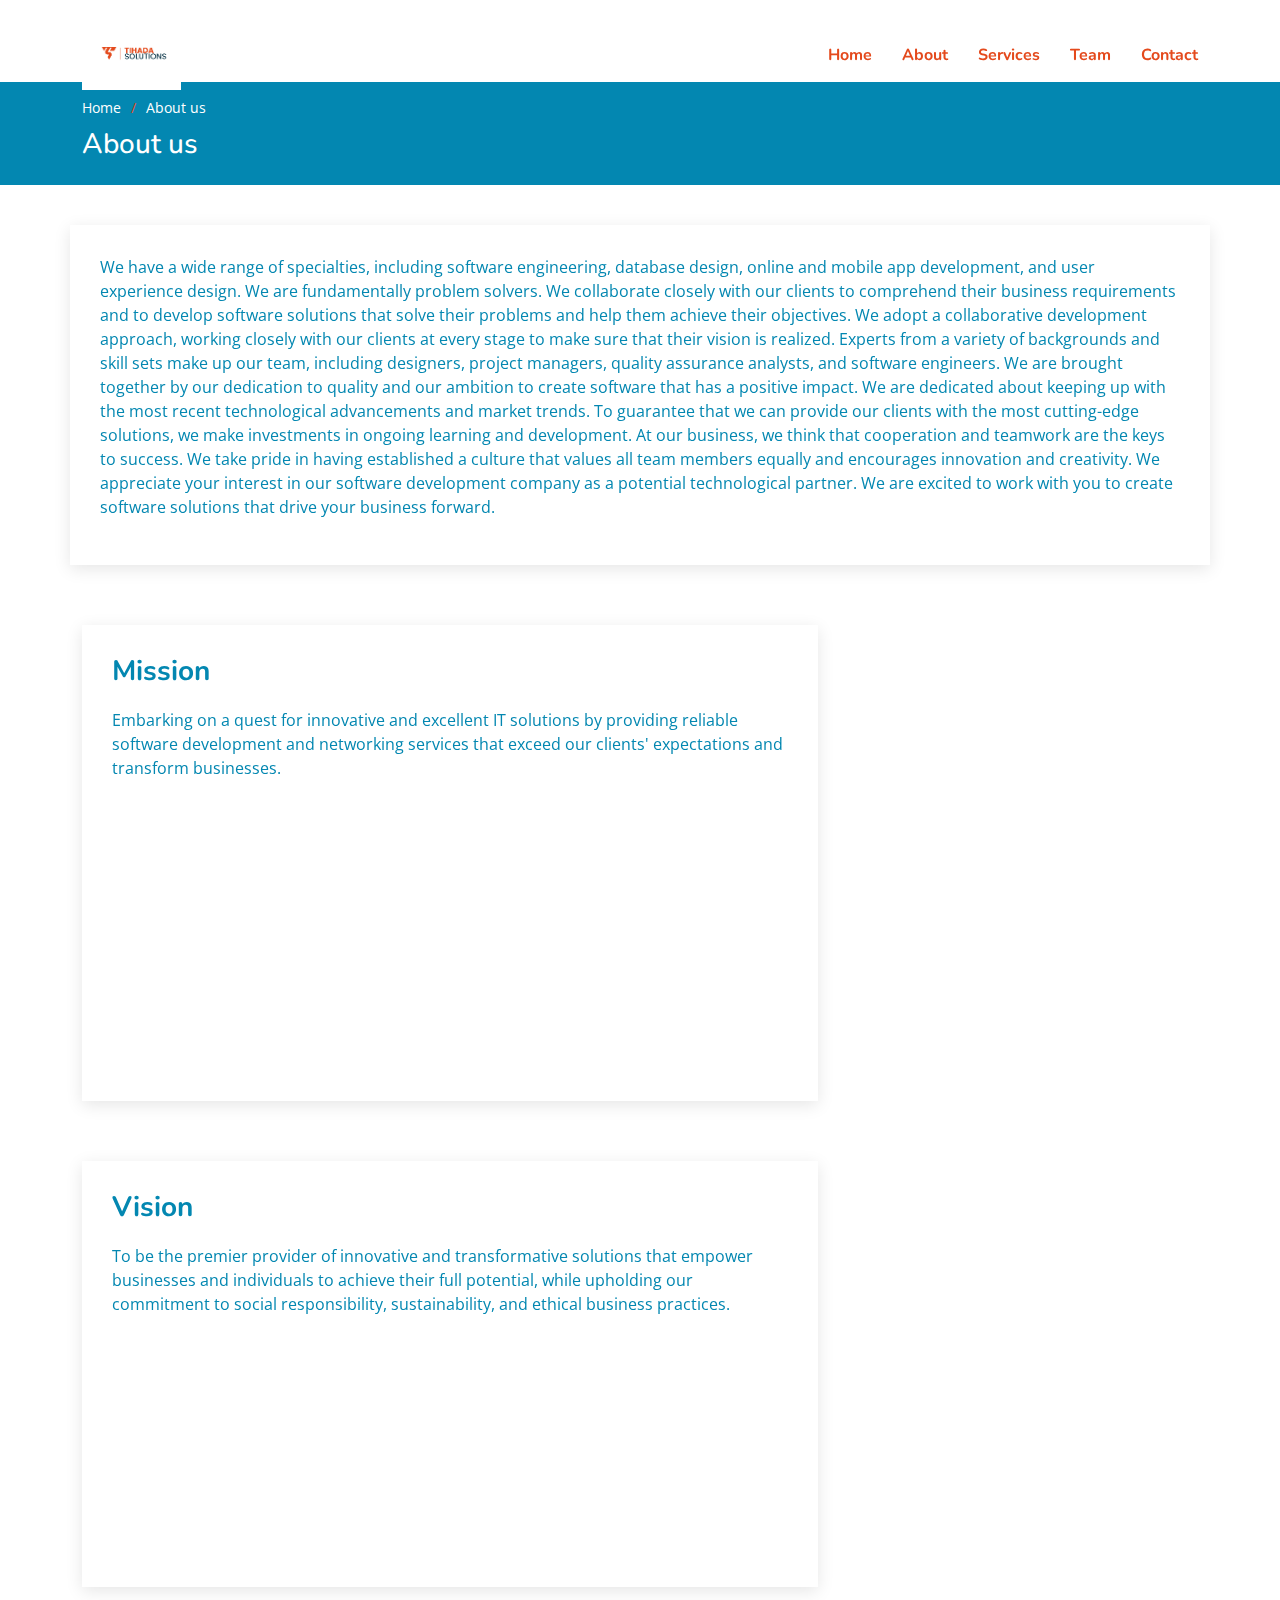
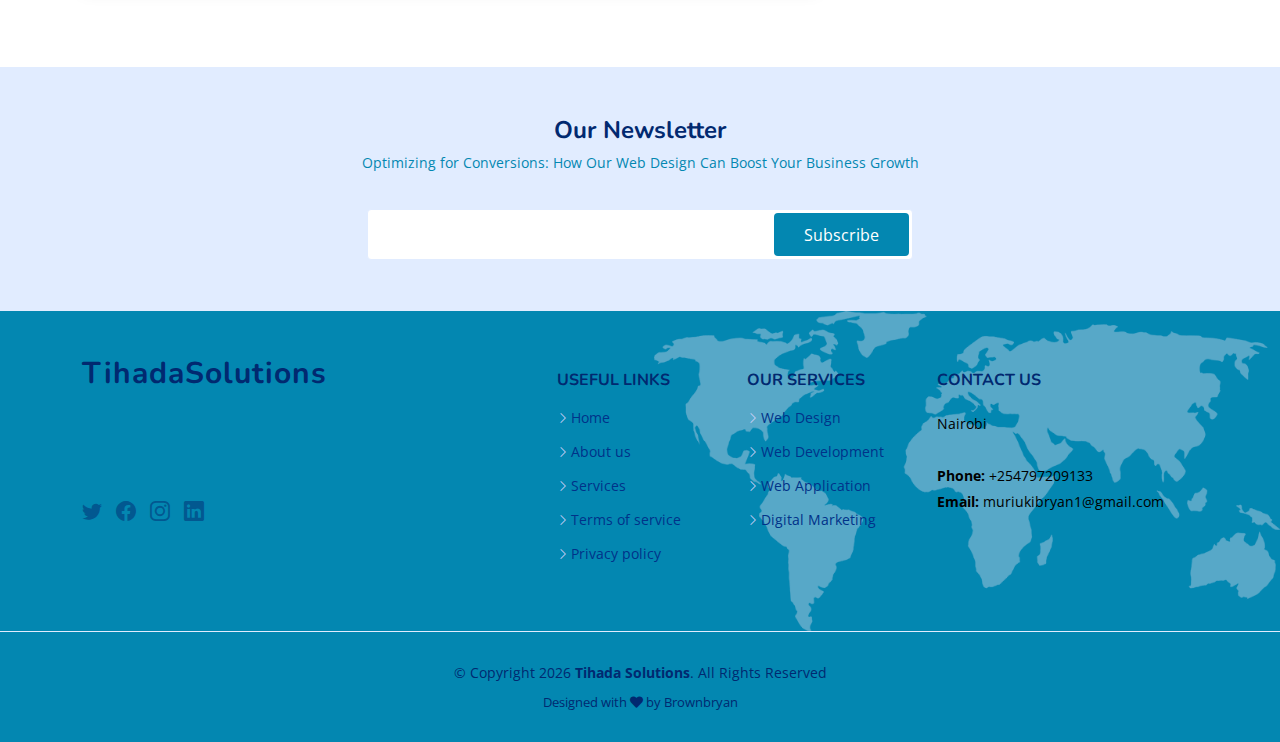
<file: aboutl.html>
<!DOCTYPE html>
<html lang="en">

<head>
  <meta charset="utf-8">
  <meta content="width=device-width, initial-scale=1.0" name="viewport">
  <link href="assets/img/logo.png" rel="icon">
  <link href="assets/img/logo.png" rel="apple-touch-icon"> 
  <title>Tihada Solutions</title>
  <meta content="" name="description">
  <meta content="" name="keywords">

  <!-- Favicons -->
  <!-- <link href="assets/img/favicon.png" rel="icon">
  <link href="assets/img/apple-touch-icon.png" rel="apple-touch-icon"> -->

  <!-- Google Fonts -->
  <link href="https://fonts.googleapis.com/css?family=Open+Sans:300,300i,400,400i,600,600i,700,700i|Nunito:300,300i,400,400i,600,600i,700,700i|Poppins:300,300i,400,400i,500,500i,600,600i,700,700i" rel="stylesheet">

  <!-- Vendor CSS Files -->
  <link href="assets/vendor/aos/aos.css" rel="stylesheet">
  <link href="assets/vendor/bootstrap/css/bootstrap.min.css" rel="stylesheet">
  <link href="assets/vendor/bootstrap-icons/bootstrap-icons.css" rel="stylesheet">
  <link href="assets/vendor/glightbox/css/glightbox.min.css" rel="stylesheet">
  <link href="assets/vendor/remixicon/remixicon.css" rel="stylesheet">
  <link href="assets/vendor/swiper/swiper-bundle.min.css" rel="stylesheet">

  <!-- Template Main CSS File -->
  <link href="assets/css/style.css" rel="stylesheet">

  <!-- ==================================================
  ======================================================== -->
</head>

<body>

  <!-- ======= Header ======= -->
  <header id="header" class="header fixed-top">
    <div class="container-fluid container-xl d-flex align-items-center justify-content-between">

      <a href="/" class="logo d-flex align-items-center">
        <img src="assets/img/logo.png" alt="">
      
      </a>

      <nav id="navbar" class="navbar">
        <ul>
          <li><a class="nav-link scrollto " href="/">Home</a></li>
          <li><a class="nav-link scrollto" href="aboutl.html">About</a></li>
          <li><a class="nav-link scrollto" href="services.html">Services</a></li>
          <li><a class="nav-link scrollto" href="team.html">Team</a></li>
          <!-- <li><a class="active" href="blog.html">Blog</a></li> -->
          <li><a class="nav-link scrollto" href="contact.html">Contact</a></li>
        </ul>
        <i class="bi bi-list mobile-nav-toggle"></i>
      </nav><!-- .navbar -->

    </div>
  </header><!-- End Header -->



<main id="main">

    
    <link rel="stylesheet" href="https://cdnjs.cloudflare.com/ajax/libs/font-awesome/5.15.3/css/all.min.css" integrity="sha512-***********" crossorigin="anonymous" referrerpolicy="no-referrer" />
    
    <link href="https://fonts.googleapis.com/css?family=Open+Sans:300,300i,400,400i,600,600i,700,700i|Nunito:300,300i,400,400i,600,600i,700,700i|Poppins:300,300i,400,400i,500,500i,600,600i,700,700i" rel="stylesheet">
  
    <!-- Vendor CSS Files -->
    <link href="assets/vendor/aos/aos.css" rel="stylesheet">
    <link href="assets/vendor/bootstrap/css/bootstrap.min.css " rel="stylesheet">
    <link href="assets/vendor/bootstrap-icons/bootstrap-icons.css" rel="stylesheet">
    <link href="assets/vendor/glightbox/css/glightbox.min.css" rel="stylesheet">
    <link href="assets/vendor/remixicon/remixicon.css" rel="stylesheet">
    <link href="assets/vendor/swiper/swiper-bundle.min.css" rel="stylesheet">
  
    <!-- Main CSS File -->
    <link href="assets/css/style.css" rel="stylesheet">
    

    <!-- ======= Breadcrumbs ======= -->
    <section class="breadcrumbs">
      <div class="container">

        <ol>
          <li><a href="/">Home</a></li>
          <li>About us</li>
        </ol>
        <h2>About us</h2>

      </div>
    </section><!-- End Breadcrumbs -->

    <!-- ======= Blog Section ======= -->
    <section id="blog" class="blog">
      <div class="container" data-aos="fade-up">

        <div class="row">
         
            <article class="entry">
  
                <div class="entry-content">
                  <p>

                    We have a wide range of specialties, including software engineering, database design, online and mobile app development, and user experience design.

                    We are fundamentally problem solvers. We collaborate closely with our clients to comprehend their business requirements and to develop software solutions that solve their problems and help them achieve their objectives. We adopt a collaborative development approach, working closely with our clients at every stage to make sure that their vision is realized.
                    
                    Experts from a variety of backgrounds and skill sets make up our team, including designers, project managers, quality assurance analysts, and software engineers. We are brought together by our dedication to quality and our ambition to create software that has a positive impact.
                    
                    We are dedicated about keeping up with the most recent technological advancements and market trends. To guarantee that we can provide our clients with the most cutting-edge solutions, we make investments in ongoing learning and development.
                    
                    At our business, we think that cooperation and teamwork are the keys to success. We take pride in having established a culture that values all team members equally and encourages innovation and creativity.
                    
                    We appreciate your interest in our software development company as a potential technological partner. We are excited to work with you to create software solutions that drive your business forward.                 </p>
                </div>

            </article>  

          <div class="col-lg-8 entries">
            <article class="entry">
              <h2 class="entry-title">
                Mission
              </h2>

              <div class="entry-content">
                <p>
                
                    Embarking on a quest for innovative and excellent IT solutions by providing reliable software development and networking services that exceed our clients' expectations and transform businesses.
                </p>
               
              </div>
              <div class="col-lg-6 hero-img" data-aos="zoom-out" data-aos-delay="200">
                <img src="assets/img/hero-img.png" class="img-fluid" alt="">
              </div>

            </article><!-- End blog entry -->


            <article class="entry">
                <h2 class="entry-title">
                    Vision
                  
                </h2>
  
                <div class="entry-content">
                  <p>
                    To be the premier provider of innovative and transformative solutions that empower businesses and individuals to achieve their full potential, while upholding our commitment to social responsibility, sustainability, and ethical business practices.                 
                   </p>
                </div>
                <div class="col-lg-6 hero-img" data-aos="zoom-out" data-aos-delay="200">
                  <img src="assets/img/hero-img1.png" class="img-fluid" alt="">
                </div>
  
              </article><!-- End blog entry -->

          </div><!-- End sidebar tags-->

        </div><!-- End sidebar -->

      </div><!-- End blog sidebar -->
      

    </section><!-- End Blog Section -->

  </main>
 
  
  <!-- ======= Footer ======= -->
  <footer id="footer" class="footer">

    <div class="footer-newsletter">
      <div class="container">
        <div class="row justify-content-center">
          <div class="col-lg-12 text-center">
            <h4>Our Newsletter</h4>
            <p>Optimizing for Conversions: How Our Web Design Can Boost Your Business Growth</p>
          </div>
          <div class="col-lg-6">
            <form action="" method="post">
              <input type="email" name="email"><input type="submit" value="Subscribe">
            </form>
          </div>
        </div>
      </div>
    </div>

    <div class="footer-top">
      <div class="container">
        <div class="row gy-4">
          <div class="col-lg-5 col-md-12 footer-info">
            <a href="/" class="logo d-flex align-items-center">
              <span>TihadaSolutions</span>
            </a>
            <p>We assist our clients stand out by going beyond the straight-forward conventional techniques in a time when websites are vying for visibility and engagement. Leave the digitizing issue with us and concentrate on your main business.</p>
            <div class="social-links mt-3">
              <a href="https://www.twitter.com/_brownbryan/" class="twitter"><i class="bi bi-twitter"></i></a>
              <a href="#" class="facebook"><i class="bi bi-facebook"></i></a>
              <a href="https://www.instagram.com/_brownbryan" class="instagram"><i class="bi bi-instagram"></i></a>
              <a href="https://www.linkedin.com/in/brian-muriuki-4513b9253/" class="linkedin"><i class="bi bi-linkedin"></i></a>
            </div>
          </div>

          <div class="col-lg-2 col-6 footer-links">
            <h4>Useful Links</h4>
            <ul>
              <li><i class="bi bi-chevron-right"></i> <a href="/">Home</a></li>
              <li><i class="bi bi-chevron-right"></i> <a href="#about">About us</a></li>
              <li><i class="bi bi-chevron-right"></i> <a href="#services">Services</a></li>
              <li><i class="bi bi-chevron-right"></i> <a href="#">Terms of service</a></li>
              <li><i class="bi bi-chevron-right"></i> <a href="#">Privacy policy</a></li>
            </ul>
          </div>

          <div class="col-lg-2 col-6 footer-links">
            <h4>Our Services</h4>
            <ul>
              <li><i class="bi bi-chevron-right"></i> <a href="#services">Web Design</a></li>
              <li><i class="bi bi-chevron-right"></i> <a href="#services">Web Development</a></li>
              <li><i class="bi bi-chevron-right"></i> <a href="#services">Web Application</a></li>
              <li><i class="bi bi-chevron-right"></i> <a href="#services">Digital Marketing</a></li>
            </ul>
          </div>

          <div class="col-lg-3 col-md-12 footer-contact text-center text-md-start">
            <h4>Contact Us</h4>
            <p class="cont">
              Nairobi <br><br>
              <strong>Phone:</strong> +254797209133<br>
              <strong>Email:</strong> muriukibryan1@gmail.com<br>
            </p>

          </div>

        </div>
      </div>
    </div>

    <div class="container">
      <div class="copyright">
        &copy; Copyright  <script>document.write(new Date().getFullYear())</script><strong><span> Tihada Solutions</span></strong>. All Rights Reserved
        
      </div>
      <div class="credits">
     
        Designed with <i class="fas fa-heart"></i> by Brownbryan
      </div>
    </div>
  </footer><!-- End Footer -->
  <a href="#" class="back-to-top d-flex align-items-center justify-content-center"><i class="bi bi-arrow-up-short"></i></a>

  <!-- Vendor JS Files -->
  <script src="assets/vendor/purecounter/purecounter_vanilla.js"></script>
  <script src="assets/vendor/aos/aos.js"></script>
  <script src="assets/vendor/bootstrap/js/bootstrap.bundle.min.js"></script>
  <script src="assets/vendor/glightbox/js/glightbox.min.js"></script>
  <script src="assets/vendor/isotope-layout/isotope.pkgd.min.js"></script>
  <script src="assets/vendor/swiper/swiper-bundle.min.js"></script>
  <script src="assets/vendor/php-email-form/validate.js"></script>

  <!-- Template Main JS File -->
  <script src="assets/js/main.js"></script>

</body>

</html>
</file>
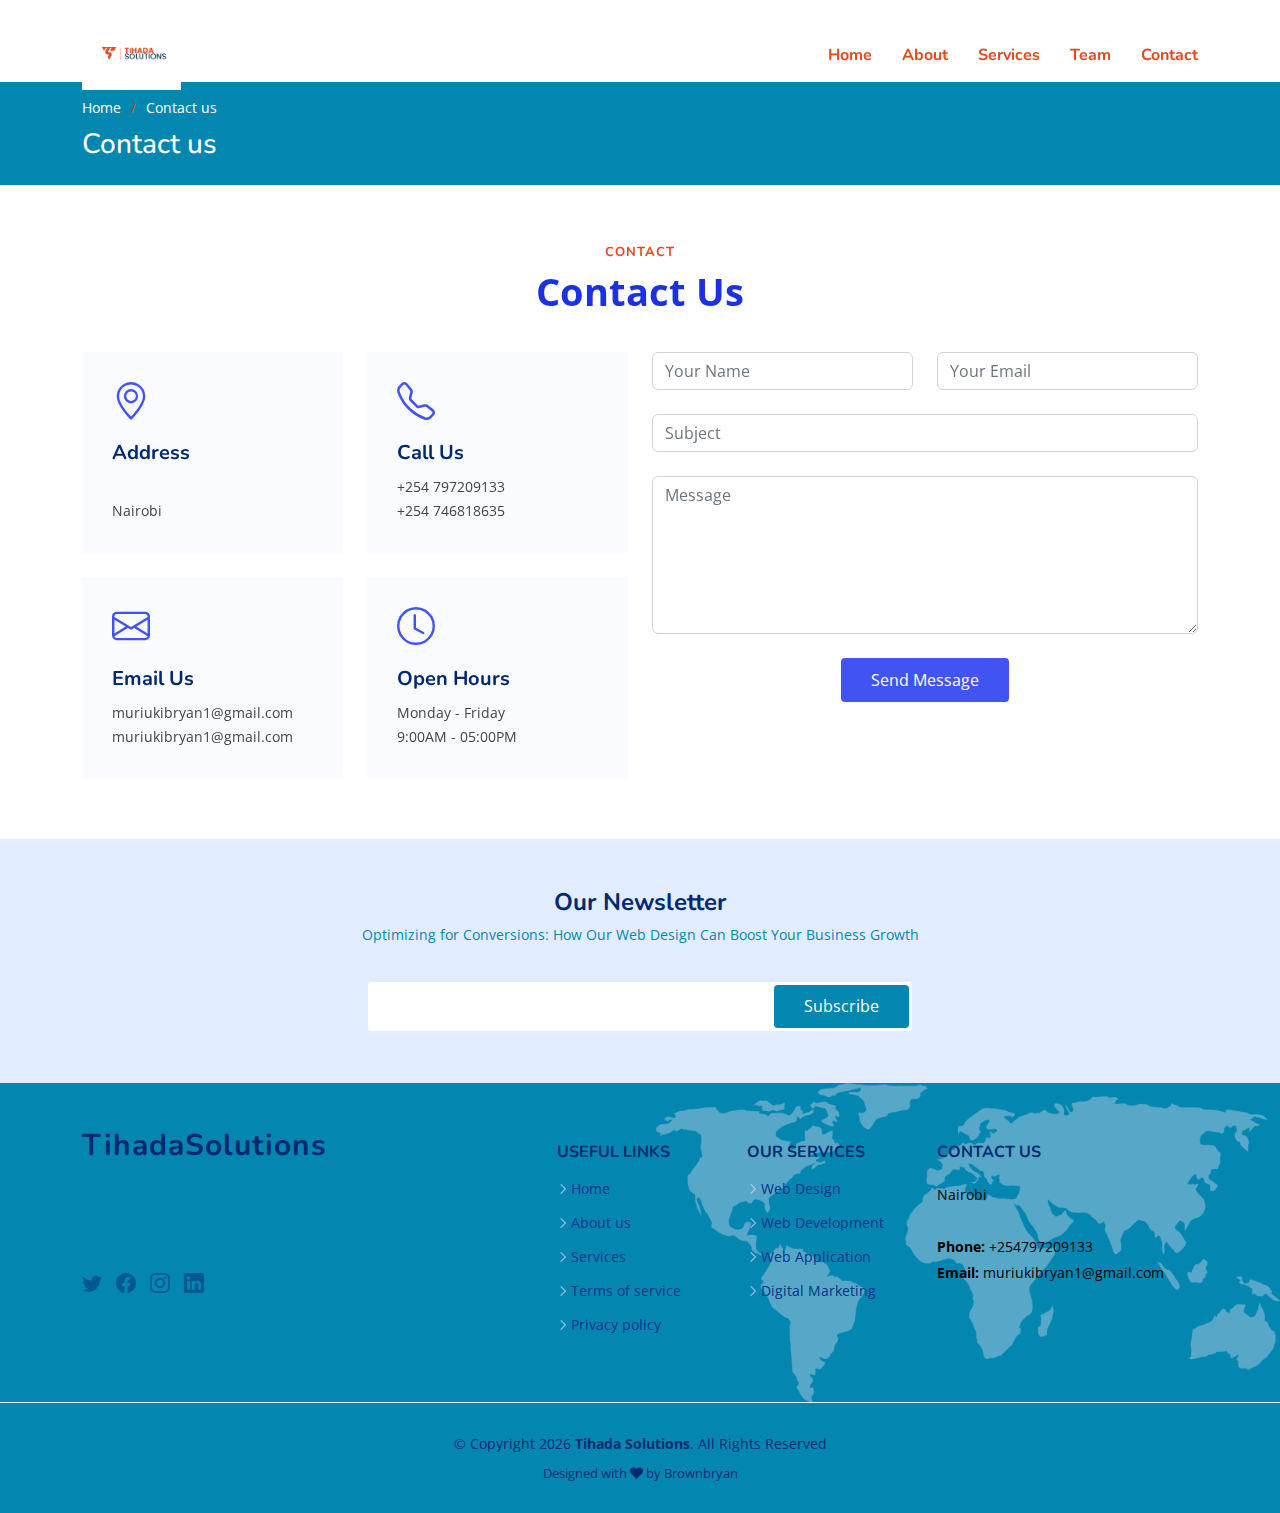
<file: contact.html>
<!DOCTYPE html>
<html lang="en">

<head>
  <meta charset="utf-8">
  <meta content="width=device-width, initial-scale=1.0" name="viewport">
  <link href="assets/img/logo.png" rel="icon">
  <link href="assets/img/logo.png" rel="apple-touch-icon"> 
  <title>Tihada Solutions</title>
  <meta content="" name="description">
  <meta content="" name="keywords">

  <!-- Favicons -->
  <!-- <link href="assets/img/favicon.png" rel="icon">
  <link href="assets/img/apple-touch-icon.png" rel="apple-touch-icon"> -->

  <!-- Google Fonts -->
  <link href="https://fonts.googleapis.com/css?family=Open+Sans:300,300i,400,400i,600,600i,700,700i|Nunito:300,300i,400,400i,600,600i,700,700i|Poppins:300,300i,400,400i,500,500i,600,600i,700,700i" rel="stylesheet">

  <!-- Vendor CSS Files -->
  <link href="assets/vendor/aos/aos.css" rel="stylesheet">
  <link href="assets/vendor/bootstrap/css/bootstrap.min.css" rel="stylesheet">
  <link href="assets/vendor/bootstrap-icons/bootstrap-icons.css" rel="stylesheet">
  <link href="assets/vendor/glightbox/css/glightbox.min.css" rel="stylesheet">
  <link href="assets/vendor/remixicon/remixicon.css" rel="stylesheet">
  <link href="assets/vendor/swiper/swiper-bundle.min.css" rel="stylesheet">

  <!-- Template Main CSS File -->
  <link href="assets/css/style.css" rel="stylesheet">

  <!-- ==================================================
  ======================================================== -->
</head>

<body>

  <!-- ======= Header ======= -->
  <header id="header" class="header fixed-top">
    <div class="container-fluid container-xl d-flex align-items-center justify-content-between">

      <a href="/" class="logo d-flex align-items-center">
        <img src="assets/img/logo.png" alt="">
        
      </a>

      <nav id="navbar" class="navbar">
        <ul>
          <li><a class="nav-link scrollto " href="/">Home</a></li>
          <li><a class="nav-link scrollto" href="aboutl.html">About</a></li>
          <li><a class="nav-link scrollto" href="services.html">Services</a></li>
          <li><a class="nav-link scrollto" href="team.html">Team</a></li>
          <!-- <li><a class="active" href="blog.html">Blog</a></li> -->
          <li><a class="nav-link scrollto" href="contact.html">Contact</a></li>
        </ul>
        <i class="bi bi-list mobile-nav-toggle"></i>
      </nav><!-- .navbar -->

    </div>
  </header><!-- End Header -->



<main id="main">

    
    <link rel="stylesheet" href="https://cdnjs.cloudflare.com/ajax/libs/font-awesome/5.15.3/css/all.min.css" integrity="sha512-***********" crossorigin="anonymous" referrerpolicy="no-referrer" />
    
    <link href="https://fonts.googleapis.com/css?family=Open+Sans:300,300i,400,400i,600,600i,700,700i|Nunito:300,300i,400,400i,600,600i,700,700i|Poppins:300,300i,400,400i,500,500i,600,600i,700,700i" rel="stylesheet">
  
    <!-- Vendor CSS Files -->
    <link href="assets/vendor/aos/aos.css" rel="stylesheet">
    <link href="assets/vendor/bootstrap/css/bootstrap.min.css " rel="stylesheet">
    <link href="assets/vendor/bootstrap-icons/bootstrap-icons.css" rel="stylesheet">
    <link href="assets/vendor/glightbox/css/glightbox.min.css" rel="stylesheet">
    <link href="assets/vendor/remixicon/remixicon.css" rel="stylesheet">
    <link href="assets/vendor/swiper/swiper-bundle.min.css" rel="stylesheet">
  
    <!-- Main CSS File -->
    <link href="assets/css/style.css" rel="stylesheet">
    

    <!-- ======= Breadcrumbs ======= -->
    <section class="breadcrumbs">
      <div class="container">

        <ol>
          <li><a href="/">Home</a></li> 
          <li>Contact us</li>
        </ol>
        <h2>Contact us</h2>

      </div>
    </section><!-- End Breadcrumbs -->

    <!-- ======= Contact Section ======= -->
    <section id="contact" class="contact">

        <div class="container" data-aos="fade-up">
  
          <header class="section-header">
            <h2>Contact</h2>
            <p>Contact Us</p>
          </header>
  
          <div class="row gy-4">
  
            <div class="col-lg-6">
  
              <div class="row gy-4">
                <div class="col-md-6">
                  <div class="info-box">
                    <i class="bi bi-geo-alt"></i>
                    <h3>Address</h3>
                    <p><br>Nairobi</p>
                  </div>
                </div>
                <div class="col-md-6">
                  <div class="info-box">
                    <i class="bi bi-telephone"></i>
                    <h3>Call Us</h3>
                    <p>+254 797209133<br>+254 746818635</p>
                  </div>
                </div>
                <div class="col-md-6">
                  <div class="info-box">
                    <i class="bi bi-envelope"></i>
                    <h3>Email Us</h3>
                    <p>muriukibryan1@gmail.com<br>muriukibryan1@gmail.com</p>
                  </div>
                </div>
                <div class="col-md-6">
                  <div class="info-box">
                    <i class="bi bi-clock"></i>
                    <h3>Open Hours</h3>
                    <p>Monday - Friday<br>9:00AM - 05:00PM</p>
                  </div>
                </div>
              </div>
  
            </div>
  
            <div class="col-lg-6">
              <form action="https://formsubmit.co/muriukibryan11@gmail.com" method="post">
                <div class="row gy-4">
  
                  <div class="col-md-6">
                    <input type="text" name="name" class="form-control" placeholder="Your Name" required>
                  </div>
  
                  <div class="col-md-6 ">
                    <input type="email" class="form-control" name="email" placeholder="Your Email" required>
                  </div>
  
                  <div class="col-md-12">
                    <input type="text" class="form-control" name="subject" placeholder="Subject" required>
                  </div>
  
                  <div class="col-md-12">
                    <textarea class="form-control" name="message" rows="6" placeholder="Message" required></textarea>
                  </div>
  
                  <div class="col-md-12 text-center">
  
                    <button class="php-email-form " type="submit">Send Message</button>
                  </div>
  
                </div>
              </form>
  
            </div>
  
          </div>
  
        </div>
  
      </section><!-- End Contact Section -->

  </main>
 
  
  <!-- ======= Footer ======= -->
  <footer id="footer" class="footer">

    <div class="footer-newsletter">
      <div class="container">
        <div class="row justify-content-center">
          <div class="col-lg-12 text-center">
            <h4>Our Newsletter</h4>
            <p>Optimizing for Conversions: How Our Web Design Can Boost Your Business Growth</p>
          </div>
          <div class="col-lg-6">
            <form action="" method="post">
              <input type="email" name="email"><input type="submit" value="Subscribe">
            </form>
          </div>
        </div>
      </div>
    </div>

    <div class="footer-top">
      <div class="container">
        <div class="row gy-4">
          <div class="col-lg-5 col-md-12 footer-info">
            <a href="/" class="logo d-flex align-items-center">
         
              <span>TihadaSolutions</span>
            </a>
            <p>We assist our clients stand out by going beyond the straight-forward conventional techniques in a time when websites are vying for visibility and engagement. Leave the digitizing issue with us and concentrate on your main business.</p>
            <div class="social-links mt-3">
              <a href="https://www.twitter.com/_brownbryan/" class="twitter"><i class="bi bi-twitter"></i></a>
              <a href="#" class="facebook"><i class="bi bi-facebook"></i></a>
              <a href="https://www.instagram.com/_brownbryan" class="instagram"><i class="bi bi-instagram"></i></a>
              <a href="https://www.linkedin.com/in/brian-muriuki-4513b9253/" class="linkedin"><i class="bi bi-linkedin"></i></a>
            </div>
          </div>

          <div class="col-lg-2 col-6 footer-links">
            <h4>Useful Links</h4>
            <ul>
              <li><i class="bi bi-chevron-right"></i> <a href="/">Home</a></li>
              <li><i class="bi bi-chevron-right"></i> <a href="#about">About us</a></li>
              <li><i class="bi bi-chevron-right"></i> <a href="#services">Services</a></li>
              <li><i class="bi bi-chevron-right"></i> <a href="#">Terms of service</a></li>
              <li><i class="bi bi-chevron-right"></i> <a href="#">Privacy policy</a></li>
            </ul>
          </div>

          <div class="col-lg-2 col-6 footer-links">
            <h4>Our Services</h4>
            <ul>
              <li><i class="bi bi-chevron-right"></i> <a href="#services">Web Design</a></li>
              <li><i class="bi bi-chevron-right"></i> <a href="#services">Web Development</a></li>
              <li><i class="bi bi-chevron-right"></i> <a href="#services">Web Application</a></li>
              <li><i class="bi bi-chevron-right"></i> <a href="#services">Digital Marketing</a></li>
            </ul>
          </div>

          <div class="col-lg-3 col-md-12 footer-contact text-center text-md-start">
            <h4>Contact Us</h4>
            <p class="cont">
              Nairobi <br><br>
              <strong>Phone:</strong> +254797209133<br>
              <strong>Email:</strong> muriukibryan1@gmail.com<br>
            </p>

          </div>

        </div>
      </div>
    </div>

    <div class="container">
      <div class="copyright">
        &copy; Copyright  <script>document.write(new Date().getFullYear())</script><strong><span> Tihada Solutions</span></strong>. All Rights Reserved
        
      </div>
      <div class="credits">
     
        Designed with <i class="fas fa-heart"></i> by Brownbryan
      </div>
    </div>
  </footer><!-- End Footer -->
  <a href="#" class="back-to-top d-flex align-items-center justify-content-center"><i class="bi bi-arrow-up-short"></i></a>

  <!-- Vendor JS Files -->
  <script src="assets/vendor/purecounter/purecounter_vanilla.js"></script>
  <script src="assets/vendor/aos/aos.js"></script>
  <script src="assets/vendor/bootstrap/js/bootstrap.bundle.min.js"></script>
  <script src="assets/vendor/glightbox/js/glightbox.min.js"></script>
  <script src="assets/vendor/isotope-layout/isotope.pkgd.min.js"></script>
  <script src="assets/vendor/swiper/swiper-bundle.min.js"></script>
  <script src="assets/vendor/php-email-form/validate.js"></script>

  <!-- Template Main JS File -->
  <script src="assets/js/main.js"></script>

</body>

</html>
</file>
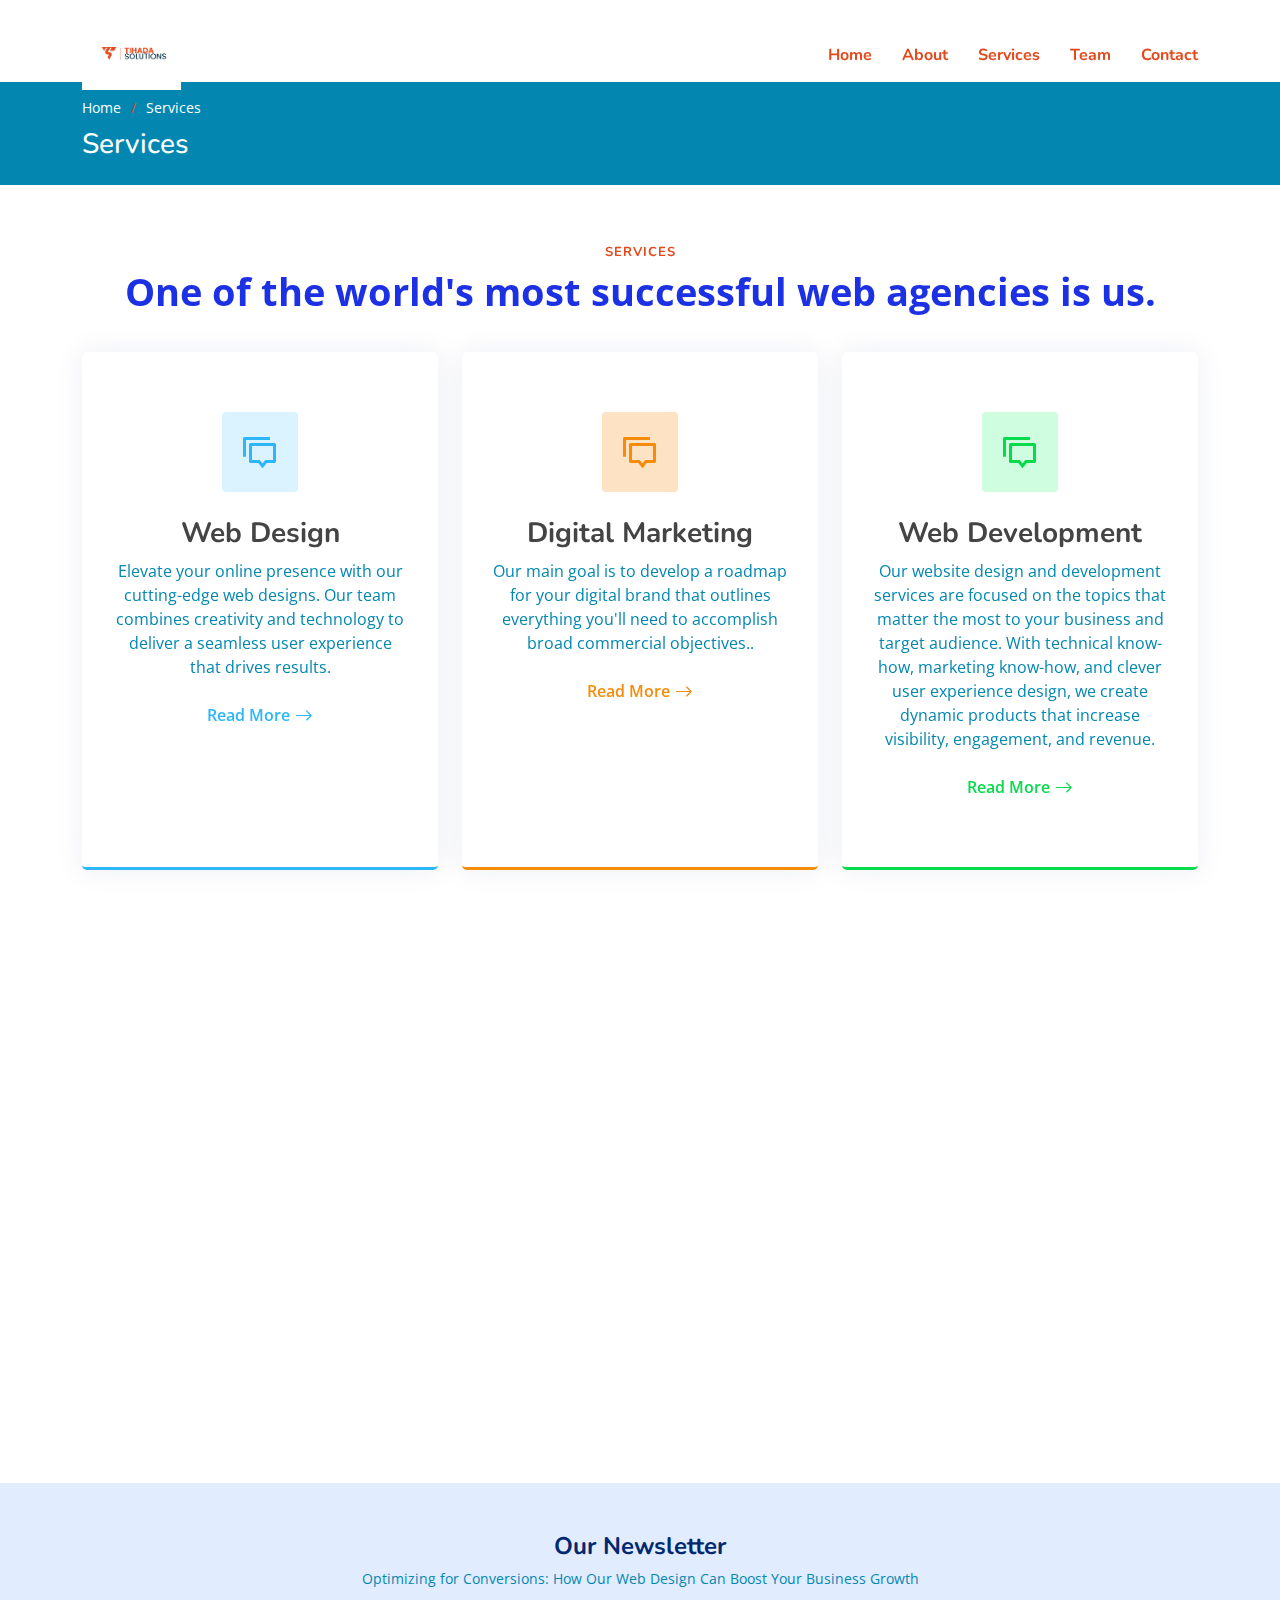
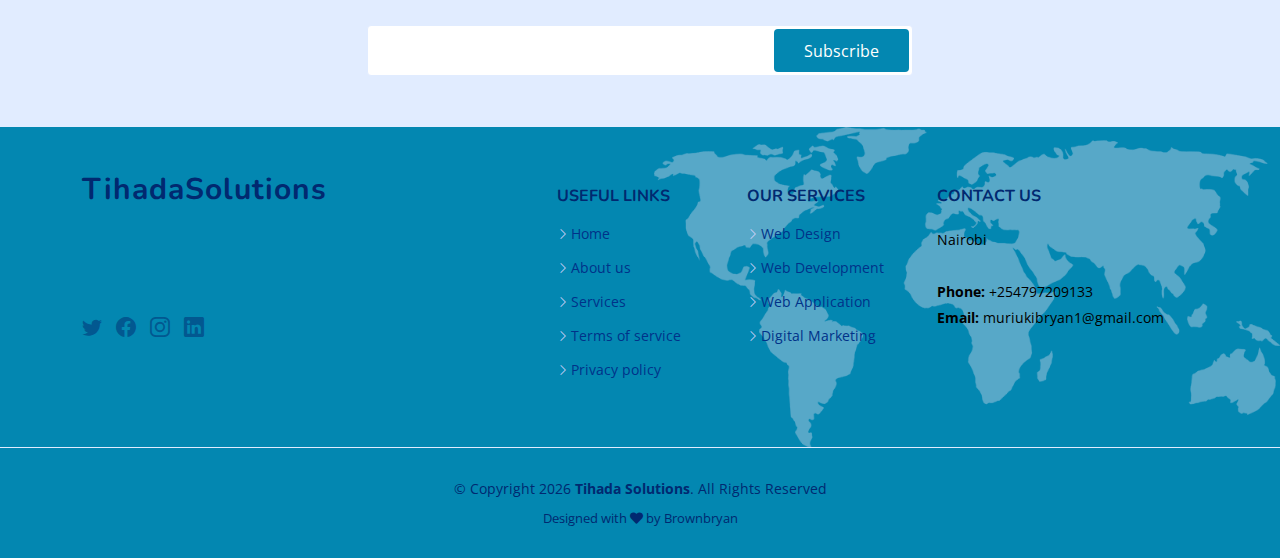
<file: services.html>
<!DOCTYPE html>
<html lang="en">

<head>
  <meta charset="utf-8">
  <meta content="width=device-width, initial-scale=1.0" name="viewport">
  <link href="assets/img/logo.png" rel="icon">
  <link href="assets/img/logo.png" rel="apple-touch-icon"> 
  <title>Tihada Solutions</title>
  <meta content="" name="description">
  <meta content="" name="keywords">

  <!-- Favicons -->
  <!-- <link href="assets/img/favicon.png" rel="icon">
  <link href="assets/img/apple-touch-icon.png" rel="apple-touch-icon"> -->

  <!-- Google Fonts -->
  <link href="https://fonts.googleapis.com/css?family=Open+Sans:300,300i,400,400i,600,600i,700,700i|Nunito:300,300i,400,400i,600,600i,700,700i|Poppins:300,300i,400,400i,500,500i,600,600i,700,700i" rel="stylesheet">

  <!-- Vendor CSS Files -->
  <link href="assets/vendor/aos/aos.css" rel="stylesheet">
  <link href="assets/vendor/bootstrap/css/bootstrap.min.css" rel="stylesheet">
  <link href="assets/vendor/bootstrap-icons/bootstrap-icons.css" rel="stylesheet">
  <link href="assets/vendor/glightbox/css/glightbox.min.css" rel="stylesheet">
  <link href="assets/vendor/remixicon/remixicon.css" rel="stylesheet">
  <link href="assets/vendor/swiper/swiper-bundle.min.css" rel="stylesheet">

  <!-- Template Main CSS File -->
  <link href="assets/css/style.css" rel="stylesheet">

  <!-- ==================================================
  ======================================================== -->
</head>

<body>

  <!-- ======= Header ======= -->
  <header id="header" class="header fixed-top">
    <div class="container-fluid container-xl d-flex align-items-center justify-content-between">

      <a href="/" class="logo d-flex align-items-center">
        <img src="assets/img/logo.png" alt="">
      </a>

      <nav id="navbar" class="navbar">
        <ul>
          <li><a class="nav-link scrollto " href="/">Home</a></li>
          <li><a class="nav-link scrollto" href="aboutl.html">About</a></li>
          <li><a class="nav-link scrollto" href="services.html">Services</a></li>
          <li><a class="nav-link scrollto" href="team.html">Team</a></li>
          <!-- <li><a class="active" href="blog.html">Blog</a></li> -->
          <li><a class="nav-link scrollto" href="contact.html">Contact</a></li>
        </ul>
        <i class="bi bi-list mobile-nav-toggle"></i>
      </nav><!-- .navbar -->

    </div>
  </header><!-- End Header -->



<main id="main">

    
    <link rel="stylesheet" href="https://cdnjs.cloudflare.com/ajax/libs/font-awesome/5.15.3/css/all.min.css" integrity="sha512-***********" crossorigin="anonymous" referrerpolicy="no-referrer" />
    
    <link href="https://fonts.googleapis.com/css?family=Open+Sans:300,300i,400,400i,600,600i,700,700i|Nunito:300,300i,400,400i,600,600i,700,700i|Poppins:300,300i,400,400i,500,500i,600,600i,700,700i" rel="stylesheet">
  
    <!-- Vendor CSS Files -->
    <link href="assets/vendor/aos/aos.css" rel="stylesheet">
    <link href="assets/vendor/bootstrap/css/bootstrap.min.css " rel="stylesheet">
    <link href="assets/vendor/bootstrap-icons/bootstrap-icons.css" rel="stylesheet">
    <link href="assets/vendor/glightbox/css/glightbox.min.css" rel="stylesheet">
    <link href="assets/vendor/remixicon/remixicon.css" rel="stylesheet">
    <link href="assets/vendor/swiper/swiper-bundle.min.css" rel="stylesheet">
  
    <!-- Main CSS File -->
    <link href="assets/css/style.css" rel="stylesheet">
    

    <!-- ======= Breadcrumbs ======= -->
    <section class="breadcrumbs">
      <div class="container">

        <ol>
          <li><a href="/">Home</a></li>
          <li>Services</li>
        </ol>
        <h2>Services</h2>

      </div>
    </section><!-- End Breadcrumbs -->

  
    <!-- ======= Services Section ======= -->
    <section id="services" class="services">

      <div class="container" data-aos="fade-up">

        <header class="section-header">
          <h2>Services</h2>
          <p>One of the world's most successful web agencies is us.
          </p>
        </header>

        <div class="row gy-4">

          <div class="col-lg-4 col-md-6" data-aos="fade-up" data-aos-delay="200">
            <div class="service-box blue">
              <i class="ri-discuss-line icon"></i>
              <h3>Web Design</h3>
              <p>Elevate your online presence with our cutting-edge web designs. Our team combines creativity and technology to deliver a seamless user experience that drives results.</p>
              <a href="#" class="read-more"><span>Read More</span> <i class="bi bi-arrow-right"></i></a>
            </div>
          </div>

          <div class="col-lg-4 col-md-6" data-aos="fade-up" data-aos-delay="300">
            <div class="service-box orange">
              <i class="ri-discuss-line icon"></i>
              <h3>Digital Marketing</h3>
              <p>
                Our main goal is to develop a roadmap for your digital brand that outlines everything you'll need to accomplish broad commercial objectives..</p>
              <a href="#" class="read-more"><span>Read More</span> <i class="bi bi-arrow-right"></i></a>
            </div>
          </div>

          <div class="col-lg-4 col-md-6" data-aos="fade-up" data-aos-delay="400">
            <div class="service-box green">
              <i class="ri-discuss-line icon"></i>
              <h3>Web Development</h3>
              <p>Our website design and development services are focused on the topics that matter the most to your business and target audience. With technical know-how, marketing know-how, and clever user experience design, we create dynamic products that increase visibility, engagement, and revenue.

              </p>
              <a href="#" class="read-more"><span>Read More</span> <i class="bi bi-arrow-right"></i></a>
            </div>
          </div>

          <div class="col-lg-4 col-md-6" data-aos="fade-up" data-aos-delay="500">
            <div class="service-box red">
              <i class="bi bi-app icon"></i>
              <h3>Web Application</h3>
              <p>Elevate your online presence with our innovative web applications. We deliver uncompromising quality and functionality, tailored to your unique business needs, to stay ahead of the competition, Our web applications take your business to the next level.</p>
              <a href="#" class="read-more"><span>Read More</span> <i class="bi bi-arrow-right"></i></a>
            </div>
          </div>

        </div>

      </div>

    </section><!-- End Services Section -->

  </main>
 
  
  <!-- ======= Footer ======= -->
  <footer id="footer" class="footer">

    <div class="footer-newsletter">
      <div class="container">
        <div class="row justify-content-center">
          <div class="col-lg-12 text-center">
            <h4>Our Newsletter</h4>
            <p>Optimizing for Conversions: How Our Web Design Can Boost Your Business Growth</p>
          </div>
          <div class="col-lg-6">
            <form action="" method="post">
              <input type="email" name="email"><input type="submit" value="Subscribe">
            </form>
          </div>
        </div>
      </div>
    </div>

    <div class="footer-top">
      <div class="container">
        <div class="row gy-4">
          <div class="col-lg-5 col-md-12 footer-info">
            <a href="/" class="logo d-flex align-items-center">
              <span>TihadaSolutions</span>
            </a>
            <p>We assist our clients stand out by going beyond the straight-forward conventional techniques in a time when websites are vying for visibility and engagement. Leave the digitizing issue with us and concentrate on your main business.</p>
            <div class="social-links mt-3">
              <a href="https://www.twitter.com/_brownbryan/" class="twitter"><i class="bi bi-twitter"></i></a>
              <a href="#" class="facebook"><i class="bi bi-facebook"></i></a>
              <a href="https://www.instagram.com/_brownbryan" class="instagram"><i class="bi bi-instagram"></i></a>
              <a href="https://www.linkedin.com/in/brian-muriuki-4513b9253/" class="linkedin"><i class="bi bi-linkedin"></i></a>
            </div>
          </div>

          <div class="col-lg-2 col-6 footer-links">
            <h4>Useful Links</h4>
            <ul>
              <li><i class="bi bi-chevron-right"></i> <a href="/">Home</a></li>
              <li><i class="bi bi-chevron-right"></i> <a href="#about">About us</a></li>
              <li><i class="bi bi-chevron-right"></i> <a href="#services">Services</a></li>
              <li><i class="bi bi-chevron-right"></i> <a href="#">Terms of service</a></li>
              <li><i class="bi bi-chevron-right"></i> <a href="#">Privacy policy</a></li>
            </ul>
          </div>

          <div class="col-lg-2 col-6 footer-links">
            <h4>Our Services</h4>
            <ul>
              <li><i class="bi bi-chevron-right"></i> <a href="#services">Web Design</a></li>
              <li><i class="bi bi-chevron-right"></i> <a href="#services">Web Development</a></li>
              <li><i class="bi bi-chevron-right"></i> <a href="#services">Web Application</a></li>
              <li><i class="bi bi-chevron-right"></i> <a href="#services">Digital Marketing</a></li>
            </ul>
          </div>

          <div class="col-lg-3 col-md-12 footer-contact text-center text-md-start">
            <h4>Contact Us</h4>
            <p class="cont">
              Nairobi <br><br>
              <strong>Phone:</strong> +254797209133<br>
              <strong>Email:</strong> muriukibryan1@gmail.com<br>
            </p>

          </div>

        </div>
      </div>
    </div>

    <div class="container">
      <div class="copyright">
        &copy; Copyright  <script>document.write(new Date().getFullYear())</script><strong><span> Tihada Solutions</span></strong>. All Rights Reserved
        
      </div>
      <div class="credits">
     
        Designed with <i class="fas fa-heart"></i> by Brownbryan
      </div>
    </div>
  </footer><!-- End Footer -->
  <a href="#" class="back-to-top d-flex align-items-center justify-content-center"><i class="bi bi-arrow-up-short"></i></a>

  <!-- Vendor JS Files -->
  <script src="assets/vendor/purecounter/purecounter_vanilla.js"></script>
  <script src="assets/vendor/aos/aos.js"></script>
  <script src="assets/vendor/bootstrap/js/bootstrap.bundle.min.js"></script>
  <script src="assets/vendor/glightbox/js/glightbox.min.js"></script>
  <script src="assets/vendor/isotope-layout/isotope.pkgd.min.js"></script>
  <script src="assets/vendor/swiper/swiper-bundle.min.js"></script>
  <script src="assets/vendor/php-email-form/validate.js"></script>

  <!-- Template Main JS File -->
  <script src="assets/js/main.js"></script>

</body>

</html>
</file>
<file: assets/css/style.css>
/**
* Template Name: FlexStart
* Updated: Mar 10 2023 with Bootstrap v5.2.3
* Template URL: https://bootstrapmade.com/flexstart-bootstrap-startup-template/
* Author: BootstrapMade.com
* License: https://bootstrapmade.com/license/
*/

/*--------------------------------------------------------------
# General
--------------------------------------------------------------*/
:root {
  scroll-behavior: smooth;
}

body {
  font-family: "Open Sans", sans-serif;
  color: #0387b1;
}
.cont{
  color: black;
}
a {
  color: #E4491C;
  text-decoration: none;
}

a:hover {
  color: #E4491C;
  text-decoration: none;
}

h1,
h2,
h3,
h4,
h5,
h6 {
  font-family: "Nunito", sans-serif;
}

/*--------------------------------------------------------------
# Sections
--------------------------------------------------------------*/
section {
  padding: 60px 0;
  overflow: hidden;
}

.section-header {
  text-align: center;
  padding-bottom: 40px;
}

.section-header h2 {
  font-size: 13px;
  letter-spacing: 1px;
  font-weight: 700;
  margin: 0;
  color: #E4491C;
  text-transform: uppercase;
}

.section-header p {
  margin: 10px 0 0 0;
  padding: 0;
  font-size: 38px;
  line-height: 42px;
  font-weight: 700;
  color:  #1c30e4;
}

@media (max-width: 768px) {
  .section-header p {
    font-size: 28px;
    line-height: 32px;
  }
}

/*--------------------------------------------------------------
# Breadcrumbs
--------------------------------------------------------------*/
.breadcrumbs {
  padding: 15px 0;
  background:  #0387B1;
  min-height: 40px;
  margin-top: 82px;
  color: #ffffff;
}

@media (max-width: 992px) {
  .breadcrumbs {
    margin-top: 57px;
  }
}

.breadcrumbs h2 {
  font-size: 28px;
  font-weight: 500;
}

.breadcrumbs ol {
  display: flex;
  flex-wrap: wrap;
  list-style: none;
  padding: 0 0 10px 0;
  margin: 0;
  font-size: 14px;
}

.breadcrumbs ol a {
  color: #ffffff;
  transition: 0.3s;
}

.breadcrumbs ol a:hover {
  text-decoration: underline;
}

.breadcrumbs ol li+li {
  padding-left: 10px;
}

.breadcrumbs ol li+li::before {
  display: inline-block;
  padding-right: 10px;
  color: #E4491B;
  content: "/";
}

/*--------------------------------------------------------------
# Back to top button
--------------------------------------------------------------*/
.back-to-top {
  position: fixed;
  visibility: hidden;
  opacity: 0;
  right: 15px;
  bottom: 15px;
  z-index: 99999;
  background:  #E4491C;
  width: 40px;
  height: 40px;
  border-radius: 4px;
  transition: all 0.4s;
}

.back-to-top i {
  font-size: 24px;
  color: #fff;
  line-height: 0;
}

.back-to-top:hover {
  background: #E4491C;
  color: #fff;
}

.back-to-top.active {
  visibility: visible;
  opacity: 1;
}

/*--------------------------------------------------------------
# Disable aos animation delay on mobile devices
--------------------------------------------------------------*/
@media screen and (max-width: 768px) {
  [data-aos-delay] {
    transition-delay: 0 !important;
  }
}

/*--------------------------------------------------------------
# Header
--------------------------------------------------------------*/
.header {
  transition: all 0.5s;
  z-index: 997;
  padding: 20px 0;
}

.header.header-scrolled {
  background: #fff;
  padding: 15px 0;
  box-shadow: 0px 2px 20px rgba(1, 41, 112, 0.1);
}

.header .logo {
  line-height: 0;
}

.header .logo img {
  max-height: 70px;
  margin-right: 9px;

}

.header .logo span {
  font-size: 30px;
  font-weight: 700;
  letter-spacing: 1px;
  color: #1c3ae4;
  font-family: "Nunito", sans-serif;
  margin-top: 3px;
}

/*--------------------------------------------------------------
# Navigation Menu
--------------------------------------------------------------*/
/**
* Desktop Navigation 
*/
.navbar {
  padding: 0;
}

.navbar ul {
  margin: 0;
  padding: 0;
  display: flex;
  list-style: none;
  align-items: center;
}

.navbar li {
  position: relative;
}

.navbar a,
.navbar a:focus {
  display: flex;
  align-items: center;
  justify-content: space-between;
  padding: 10px 0 10px 30px;
  font-family: "Nunito", sans-serif;
  font-size: 16px;
  font-weight: 700;
  color:  #E4491C;
  white-space: nowrap;
  transition: 0.3s;
}

.navbar a i,
.navbar a:focus i {
  font-size: 12px;
  line-height: 0;
  margin-left: 5px;
}

.navbar a:hover,
.navbar .active,
.navbar .active:focus,
.navbar li:hover>a {
  color: #E4491C;
}

.navbar .getstarted,
.navbar .getstarted:focus {
  background: #f17341;
  padding: 8px 20px;
  margin-left: 30px;
  border-radius: 4px;
  color: #fff;
}

.navbar .getstarted:hover,
.navbar .getstarted:focus:hover {
  color: #fff;
  background: #5969f3;
}

.navbar .dropdown ul {
  display: block;
  position: absolute;
  left: 14px;
  top: calc(100% + 30px);
  margin: 0;
  padding: 10px 0;
  z-index: 99;
  opacity: 0;
  visibility: hidden;
  background: #fff;
  box-shadow: 0px 0px 30px rgba(127, 137, 161, 0.25);
  transition: 0.3s;
  border-radius: 4px;
}

.navbar .dropdown ul li {
  min-width: 200px;
}

.navbar .dropdown ul a {
  padding: 10px 20px;
  font-size: 15px;
  text-transform: none;
  font-weight: 600;
}

.navbar .dropdown ul a i {
  font-size: 12px;
}

.navbar .dropdown ul a:hover,
.navbar .dropdown ul .active:hover,
.navbar .dropdown ul li:hover>a {
  color: #4154f1;
}

.navbar .dropdown:hover>ul {
  opacity: 1;
  top: 100%;
  visibility: visible;
}

.navbar .dropdown .dropdown ul {
  top: 0;
  left: calc(100% - 30px);
  visibility: hidden;
}

.navbar .dropdown .dropdown:hover>ul {
  opacity: 1;
  top: 0;
  left: 100%;
  visibility: visible;
}

@media (max-width: 1366px) {
  .navbar .dropdown .dropdown ul {
    left: -90%;
  }

  .navbar .dropdown .dropdown:hover>ul {
    left: -100%;
  }
}

/**
* Mobile Navigation 
*/
.mobile-nav-toggle {
  color: #012970;
  font-size: 28px;
  cursor: pointer;
  display: none;
  line-height: 0;
  transition: 0.5s;
}

.mobile-nav-toggle.bi-x {
  color: #fff;
}

@media (max-width: 991px) {
  .mobile-nav-toggle {
    display: block;
  }

  .navbar ul {
    display: none;
  }
}

.navbar-mobile {
  position: fixed;
  overflow: hidden;
  top: 0;
  right: 0;
  left: 0;
  bottom: 0;
  background: rgba(1, 22, 61, 0.9);
  transition: 0.3s;
}

.navbar-mobile .mobile-nav-toggle {
  position: absolute;
  top: 15px;
  right: 15px;
}

.navbar-mobile ul {
  display: block;
  position: absolute;
  top: 55px;
  right: 15px;
  bottom: 15px;
  left: 15px;
  padding: 10px 0;
  border-radius: 10px;
  background-color: #fff;
  overflow-y: auto;
  transition: 0.3s;
}

.navbar-mobile a,
.navbar-mobile a:focus {
  padding: 10px 20px;
  font-size: 15px;
  color: #012970;
}

.navbar-mobile a:hover,
.navbar-mobile .active,
.navbar-mobile li:hover>a {
  color: #4154f1;
}

.navbar-mobile .getstarted,
.navbar-mobile .getstarted:focus {
  margin: 15px;
}

.navbar-mobile .dropdown ul {
  position: static;
  display: none;
  margin: 10px 20px;
  padding: 10px 0;
  z-index: 99;
  opacity: 1;
  visibility: visible;
  background: #fff;
  box-shadow: 0px 0px 30px rgba(127, 137, 161, 0.25);
}

.navbar-mobile .dropdown ul li {
  min-width: 200px;
}

.navbar-mobile .dropdown ul a {
  padding: 10px 20px;
}

.navbar-mobile .dropdown ul a i {
  font-size: 12px;
}

.navbar-mobile .dropdown ul a:hover,
.navbar-mobile .dropdown ul .active:hover,
.navbar-mobile .dropdown ul li:hover>a {
  color: #4154f1;
}

.navbar-mobile .dropdown>.dropdown-active {
  display: block;
}

/*--------------------------------------------------------------
# Hero Section
--------------------------------------------------------------*/
.hero {
  width: 100%;
  height: 100vh;
  background: url(../img/hero-bg.png) top center no-repeat;
  background-size: cover;
}

.hero h1 {
  margin: 0;
  font-size: 48px;
  font-weight: 700;
  color: #012970;
}

.hero h2 {
  color: #444444;
  margin: 15px 0 0 0;
  font-size: 26px;
}

.hero .btn-get-started {
  margin-top: 30px;
  line-height: 0;
  padding: 15px 40px;
  border-radius: 4px;
  transition: 0.5s;
  color: #fff;
  background: #4154f1;
  box-shadow: 0px 5px 30px rgba(65, 84, 241, 0.4);
}

.hero .btn-get-started span {
  font-family: "Nunito", sans-serif;
  font-weight: 600;
  font-size: 16px;
  letter-spacing: 1px;
}

.hero .btn-get-started i {
  margin-left: 5px;
  font-size: 18px;
  transition: 0.3s;
}

.hero .btn-get-started:hover i {
  transform: translateX(5px);
}

.hero .hero-img {
  text-align: right;
}

@media (min-width: 1024px) {
  .hero {
    background-attachment: fixed;
  }
}

@media (max-width: 991px) {
  .hero {
    height: auto;
    padding: 120px 0 60px 0;
  }

  .hero .hero-img {
    text-align: center;
    margin-top: 80px;
  }

  .hero .hero-img img {
    width: 80%;
  }
}

@media (max-width: 768px) {
  .hero {
    text-align: center;
  }

  .hero h1 {
    font-size: 32px;
  }

  .hero h2 {
    font-size: 24px;
  }

  .hero .hero-img img {
    width: 100%;
  }
}

/*--------------------------------------------------------------
# Index Page
--------------------------------------------------------------*/
/*--------------------------------------------------------------
# About
--------------------------------------------------------------*/
.about .content {
  background-color: #f6f9ff;
  padding: 40px;
}

.about h3 {
  font-size: 14px;
  font-weight: 700;
  color: #4154f1;
  text-transform: uppercase;
}

.about h2 {
  font-size: 24px;
  font-weight: 700;
  color: #012970;
}

.about p {
  margin: 15px 0 30px 0;
  line-height: 24px;
}

.about .btn-read-more {
  line-height: 0;
  padding: 15px 40px;
  border-radius: 4px;
  transition: 0.5s;
  color: #fff;
  background: #4154f1;
  box-shadow: 0px 5px 25px rgba(65, 84, 241, 0.3);
}

.about .btn-read-more span {
  font-family: "Nunito", sans-serif;
  font-weight: 600;
  font-size: 16px;
  letter-spacing: 1px;
}

.about .btn-read-more i {
  margin-left: 5px;
  font-size: 18px;
  transition: 0.3s;
}

.about .btn-read-more:hover i {
  transform: translateX(5px);
}

/*--------------------------------------------------------------
# Values
--------------------------------------------------------------*/
.values .box {
  padding: 30px;
  box-shadow: 0px 0 5px rgba(1, 41, 112, 0.08);
  text-align: center;
  transition: 0.3s;
  height: 100%;
}

.values .box img {
  padding: 30px 50px;
  transition: 0.5s;
  transform: scale(1.1);
}

.values .box h3 {
  font-size: 24px;
  color: #012970;
  font-weight: 700;
  margin-bottom: 18px;
}

.values .box:hover {
  box-shadow: 0px 0 30px rgba(1, 41, 112, 0.08);
}

.values .box:hover img {
  transform: scale(1);
}

/*--------------------------------------------------------------
# Counts
--------------------------------------------------------------*/
.counts {
  padding: 70px 0 60px;
}

.counts .count-box {
  display: flex;
  align-items: center;
  padding: 30px;
  width: 100%;
  background: #fff;
  box-shadow: 0px 0 30px rgba(1, 41, 112, 0.08);
}

.counts .count-box i {
  font-size: 42px;
  line-height: 0;
  margin-right: 20px;
  color: #4154f1;
}

.counts .count-box span {
  font-size: 36px;
  display: block;
  font-weight: 600;
  color: #0b198f;
}

.counts .count-box p {
  padding: 0;
  margin: 0;
  font-family: "Nunito", sans-serif;
  font-size: 14px;
}

/*--------------------------------------------------------------
# Features
--------------------------------------------------------------*/
.features .feature-box {
  padding: 24px 20px;
  box-shadow: 0px 0 30px rgba(1, 41, 112, 0.08);
  transition: 0.3s;
  height: 100%;
}

.features .feature-box h3 {
  font-size: 18px;
  color: #012970;
  font-weight: 700;
  margin: 0;
}

.features .feature-box i {
  line-height: 0;
  background: #ecf3ff;
  padding: 4px;
  margin-right: 10px;
  font-size: 24px;
  border-radius: 3px;
  transition: 0.3s;
}

.features .feature-box:hover i {
  background: #4154f1;
  color: #fff;
}

.features .feture-tabs {
  margin-top: 120px;
}

.features .feture-tabs h3 {
  color: #012970;
  font-weight: 700;
  font-size: 32px;
  margin-bottom: 10px;
}

@media (max-width: 768px) {
  .features .feture-tabs h3 {
    font-size: 28px;
  }
}

.features .feture-tabs .nav-pills {
  border-bottom: 1px solid #eee;
}

.features .feture-tabs .nav-link {
  background: none;
  text-transform: uppercase;
  font-size: 15px;
  font-weight: 600;
  color: #012970;
  padding: 12px 0;
  margin-right: 25px;
  margin-bottom: -2px;
  border-radius: 0;
}

.features .feture-tabs .nav-link.active {
  color: #4154f1;
  border-bottom: 3px solid #4154f1;
}

.features .feture-tabs .tab-content h4 {
  font-size: 18px;
  margin: 0;
  font-weight: 700;
  color: #012970;
}

.features .feture-tabs .tab-content i {
  font-size: 24px;
  line-height: 0;
  margin-right: 8px;
  color: #4154f1;
}

.features .feature-icons {
  margin-top: 120px;
}

.features .feature-icons h3 {
  color: #012970;
  font-weight: 700;
  font-size: 32px;
  margin-bottom: 20px;
  text-align: center;
}

@media (max-width: 768px) {
  .features .feature-icons h3 {
    font-size: 28px;
  }
}

.features .feature-icons .content .icon-box {
  display: flex;
}

.features .feature-icons .content .icon-box h4 {
  font-size: 20px;
  font-weight: 700;
  margin: 0 0 10px 0;
  color: #012970;
}

.features .feature-icons .content .icon-box i {
  font-size: 44px;
  line-height: 44px;
  color: #0245bc;
  margin-right: 15px;
}

.features .feature-icons .content .icon-box p {
  font-size: 15px;
  color: #848484;
}

/*--------------------------------------------------------------
# Services
--------------------------------------------------------------*/
.services .service-box {
  box-shadow: 0px 0 30px rgba(1, 41, 112, 0.08);
  height: 100%;
  padding: 60px 30px;
  text-align: center;
  transition: 0.3s;
  border-radius: 5px;
}

.services .service-box .icon {
  font-size: 36px;
  padding: 40px 20px;
  border-radius: 4px;
  position: relative;
  margin-bottom: 25px;
  display: inline-block;
  line-height: 0;
  transition: 0.3s;
}

.services .service-box h3 {
  color: #444444;
  font-weight: 700;
}

.services .service-box .read-more {
  display: inline-flex;
  align-items: center;
  justify-content: center;
  font-weight: 600;
  font-size: 16px;
  padding: 8px 20px;
}

.services .service-box .read-more i {
  line-height: 0;
  margin-left: 5px;
  font-size: 18px;
}

.services .service-box.blue {
  border-bottom: 3px solid #2db6fa;
}

.services .service-box.blue .icon {
  color: #2db6fa;
  background: #dbf3fe;
}

.services .service-box.blue .read-more {
  color: #2db6fa;
}

.services .service-box.blue:hover {
  background: #2db6fa;
}

.services .service-box.orange {
  border-bottom: 3px solid #f68c09;
}

.services .service-box.orange .icon {
  color: #f68c09;
  background: #fde3c4;
}

.services .service-box.orange .read-more {
  color: #f68c09;
}

.services .service-box.orange:hover {
  background: #f68c09;
}

.services .service-box.green {
  border-bottom: 3px solid #08da4e;
}

.services .service-box.green .icon {
  color: #08da4e;
  background: #cffddf;
}

.services .service-box.green .read-more {
  color: #08da4e;
}

.services .service-box.green:hover {
  background: #08da4e;
}

.services .service-box.red {
  border-bottom: 3px solid #e9222c;
}

.services .service-box.red .icon {
  color: #e9222c;
  background: #fef7f8;
}

.services .service-box.red .read-more {
  color: #e9222c;
}

.services .service-box.red:hover {
  background: #e9222c;
}

.services .service-box.purple {
  border-bottom: 3px solid #b50edf;
}

.services .service-box.purple .icon {
  color: #b50edf;
  background: #f8e4fd;
}

.services .service-box.purple .read-more {
  color: #b50edf;
}

.services .service-box.purple:hover {
  background: #b50edf;
}

.services .service-box.pink {
  border-bottom: 3px solid #f51f9c;
}

.services .service-box.pink .icon {
  color: #f51f9c;
  background: #feecf7;
}

.services .service-box.pink .read-more {
  color: #f51f9c;
}

.services .service-box.pink:hover {
  background: #f51f9c;
}

.services .service-box:hover h3,
.services .service-box:hover p,
.services .service-box:hover .read-more {
  color: #fff;
}

.services .service-box:hover .icon {
  background: #fff;
}

/*--------------------------------------------------------------
# Pricing
--------------------------------------------------------------*/
.pricing .box {
  padding: 40px 20px;
  background: #fff;
  text-align: center;
  box-shadow: 0px 0 30px rgba(1, 41, 112, 0.08);
  border-radius: 4px;
  position: relative;
  overflow: hidden;
  transition: 0.3s;
}

.pricing .box:hover {
  transform: scale(1.1);
  box-shadow: 0px 0 30px rgba(1, 41, 112, 0.1);
}

.pricing h3 {
  font-weight: 700;
  font-size: 18px;
  margin-bottom: 15px;
}

.pricing .price {
  font-size: 36px;
  color: #444444;
  font-weight: 600;
  font-family: "Poppins", sans-serif;
}

.pricing .price sup {
  font-size: 20px;
  top: -15px;
  left: -3px;
}

.pricing .price span {
  color: #bababa;
  font-size: 16px;
  font-weight: 300;
}

.pricing img {
  padding: 30px 40px;
}

.pricing ul {
  padding: 0;
  list-style: none;
  color: #444444;
  text-align: center;
  line-height: 26px;
  font-size: 16px;
  margin-bottom: 25px;
}

.pricing ul li {
  padding-bottom: 10px;
}

.pricing ul .na {
  color: #ccc;
  text-decoration: line-through;
}

.pricing .btn-buy {
  display: inline-block;
  padding: 8px 40px 10px 40px;
  border-radius: 50px;
  color: #4154f1;
  transition: none;
  font-size: 16px;
  font-weight: 400;
  font-family: "Nunito", sans-serif;
  font-weight: 600;
  transition: 0.3s;
  border: 1px solid #4154f1;
}

.pricing .btn-buy:hover {
  background: #4154f1;
  color: #fff;
}

.pricing .featured {
  width: 200px;
  position: absolute;
  top: 18px;
  right: -68px;
  transform: rotate(45deg);
  z-index: 1;
  font-size: 14px;
  padding: 1px 0 3px 0;
  background: #4154f1;
  color: #fff;
}

/*--------------------------------------------------------------
# F.A.Q
--------------------------------------------------------------*/
.faq .accordion-collapse {
  border: 0;
}

.faq .accordion-button {
  padding: 15px 15px 20px 0;
  font-weight: 600;
  border: 0;
  font-size: 18px;
  color: #444444;
  text-align: left;
}

.faq .accordion-button:focus {
  box-shadow: none;
}

.faq .accordion-button:not(.collapsed) {
  background: none;
  color: #4154f1;
  border-bottom: 0;
}

.faq .accordion-body {
  padding: 0 0 25px 0;
  border: 0;
}

/*--------------------------------------------------------------
# Portfolio
--------------------------------------------------------------*/
.portfolio #portfolio-flters {
  padding: 0;
  margin: 0 auto 25px auto;
  list-style: none;
  text-align: center;
  background: white;
  border-radius: 50px;
  padding: 2px 15px;
}

.portfolio #portfolio-flters li {
  cursor: pointer;
  display: inline-block;
  padding: 8px 20px 10px 20px;
  font-size: 15px;
  font-weight: 600;
  line-height: 1;
  color: #444444;
  margin: 0 4px 8px 4px;
  transition: 0.3s;
  border-radius: 50px;
  border: 1px solid #fff;
}

.portfolio #portfolio-flters li:hover,
.portfolio #portfolio-flters li.filter-active {
  color: #4154f1;
  border-color: #4154f1;
}

.portfolio #portfolio-flters li:last-child {
  margin-right: 0;
}

.portfolio .portfolio-wrap {
  transition: 0.3s;
  position: relative;
  overflow: hidden;
  z-index: 1;
  background: rgba(255, 255, 255, 0.75);
}

.portfolio .portfolio-wrap::before {
  content: "";
  background: rgba(255, 255, 255, 0.75);
  position: absolute;
  left: 30px;
  right: 30px;
  top: 30px;
  bottom: 30px;
  transition: all ease-in-out 0.3s;
  z-index: 2;
  opacity: 0;
}

.portfolio .portfolio-wrap img {
  transition: 1s;
}

.portfolio .portfolio-wrap .portfolio-info {
  opacity: 0;
  position: absolute;
  top: 0;
  left: 0;
  right: 0;
  bottom: 0;
  text-align: center;
  z-index: 3;
  transition: all ease-in-out 0.3s;
  display: flex;
  flex-direction: column;
  justify-content: center;
  align-items: center;
}

.portfolio .portfolio-wrap .portfolio-info::before {
  display: block;
  content: "";
  width: 48px;
  height: 48px;
  position: absolute;
  top: 35px;
  left: 35px;
  border-top: 3px solid rgba(1, 41, 112, 0.2);
  border-left: 3px solid rgba(1, 41, 112, 0.2);
  transition: all 0.5s ease 0s;
  z-index: 9994;
}

.portfolio .portfolio-wrap .portfolio-info::after {
  display: block;
  content: "";
  width: 48px;
  height: 48px;
  position: absolute;
  bottom: 35px;
  right: 35px;
  border-bottom: 3px solid rgba(1, 41, 112, 0.2);
  border-right: 3px solid rgba(1, 41, 112, 0.2);
  transition: all 0.5s ease 0s;
  z-index: 9994;
}

.portfolio .portfolio-wrap .portfolio-info h4 {
  font-size: 20px;
  color: #012970;
  font-weight: 700;
}

.portfolio .portfolio-wrap .portfolio-info p {
  color: #012970;
  font-weight: 600;
  font-size: 14px;
  text-transform: uppercase;
  padding: 0;
  margin: 0;
}

.portfolio .portfolio-wrap .portfolio-links {
  text-align: center;
  z-index: 4;
}

.portfolio .portfolio-wrap .portfolio-links a {
  color: #fff;
  background: #4154f1;
  margin: 10px 2px;
  width: 36px;
  height: 36px;
  display: inline-flex;
  align-items: center;
  justify-content: center;
  border-radius: 50%;
  transition: 0.3s;
}

.portfolio .portfolio-wrap .portfolio-links a i {
  font-size: 24px;
  line-height: 0;
}

.portfolio .portfolio-wrap .portfolio-links a:hover {
  background: #5969f3;
}

.portfolio .portfolio-wrap:hover img {
  transform: scale(1.1);
}

.portfolio .portfolio-wrap:hover::before {
  top: 0;
  left: 0;
  right: 0;
  bottom: 0;
  opacity: 1;
}

.portfolio .portfolio-wrap:hover .portfolio-info {
  opacity: 1;
}

.portfolio .portfolio-wrap:hover .portfolio-info::before {
  top: 15px;
  left: 15px;
}

.portfolio .portfolio-wrap:hover .portfolio-info::after {
  bottom: 15px;
  right: 15px;
}

/*--------------------------------------------------------------
# Portfolio Details
--------------------------------------------------------------*/
.portfolio-details {
  padding-top: 40px;
}

.portfolio-details .portfolio-details-slider img {
  width: 100%;
}

.portfolio-details .portfolio-details-slider .swiper-pagination {
  margin-top: 20px;
  position: relative;
}

.portfolio-details .portfolio-details-slider .swiper-pagination .swiper-pagination-bullet {
  width: 12px;
  height: 12px;
  background-color: #fff;
  opacity: 1;
  border: 1px solid #4154f1;
}

.portfolio-details .portfolio-details-slider .swiper-pagination .swiper-pagination-bullet-active {
  background-color: #4154f1;
}

.portfolio-details .portfolio-info {
  padding: 30px;
  box-shadow: 0px 0 30px rgba(1, 41, 112, 0.08);
}

.portfolio-details .portfolio-info h3 {
  font-size: 22px;
  font-weight: 700;
  margin-bottom: 20px;
  padding-bottom: 20px;
  border-bottom: 1px solid #eee;
}

.portfolio-details .portfolio-info ul {
  list-style: none;
  padding: 0;
  font-size: 15px;
}

.portfolio-details .portfolio-info ul li+li {
  margin-top: 10px;
}

.portfolio-details .portfolio-description {
  padding-top: 30px;
}

.portfolio-details .portfolio-description h2 {
  font-size: 26px;
  font-weight: 700;
  margin-bottom: 20px;
}

.portfolio-details .portfolio-description p {
  padding: 0;
}

/*--------------------------------------------------------------
# Testimonials
--------------------------------------------------------------*/
.testimonials .testimonial-item {
  box-sizing: content-box;
  padding: 30px;
  margin: 40px 30px;
  box-shadow: 0px 0 20px rgba(1, 41, 112, 0.1);
  background: #fff;
  min-height: 320px;
  display: flex;
  flex-direction: column;
  text-align: center;
  transition: 0.3s;
}

.testimonials .testimonial-item .stars {
  margin-bottom: 15px;
}

.testimonials .testimonial-item .stars i {
  color: #ffc107;
  margin: 0 1px;
}

.testimonials .testimonial-item .testimonial-img {
  width: 90px;
  border-radius: 50%;
  border: 4px solid #fff;
  margin: 0 auto;
}

.testimonials .testimonial-item h3 {
  font-size: 18px;
  font-weight: bold;
  margin: 10px 0 5px 0;
  color: #111;
}

.testimonials .testimonial-item h4 {
  font-size: 14px;
  color: #999;
  margin: 0;
}

.testimonials .testimonial-item p {
  font-style: italic;
  margin: 0 auto 15px auto;
}

.testimonials .swiper-pagination {
  margin-top: 20px;
  position: relative;
}

.testimonials .swiper-pagination .swiper-pagination-bullet {
  width: 12px;
  height: 12px;
  background-color: #fff;
  opacity: 1;
  border: 1px solid #4154f1;
}

.testimonials .swiper-pagination .swiper-pagination-bullet-active {
  background-color: #4154f1;
}

.testimonials .swiper-slide {
  opacity: 0.3;
}

@media (max-width: 1199px) {
  .testimonials .swiper-slide-active {
    opacity: 1;
  }

  .testimonials .swiper-pagination {
    margin-top: 0;
  }
}

@media (min-width: 1200px) {
  .testimonials .swiper-slide-next {
    opacity: 1;
    transform: scale(1.12);
  }
}

/*--------------------------------------------------------------
# Team
--------------------------------------------------------------*/
.team {
  background: #fff;
  padding: 60px 0;
}

.team .member {
  overflow: hidden;
  text-align: center;
  border-radius: 5px;
  background: #fff;
  box-shadow: 0px 0 30px rgba(1, 41, 112, 0.08);
  transition: 0.3s;
}

.team .member .member-img {
  position: relative;
  overflow: hidden;
}

.team .member .member-img:after {
  position: absolute;
  content: "";
  left: 0;
  bottom: 0;
  height: 100%;
  width: 100%;
  background: url(../img/team-shape.svg) no-repeat center bottom;
  background-size: contain;
  z-index: 1;
}

.team .member .social {
  position: absolute;
  right: -100%;
  top: 30px;
  opacity: 0;
  border-radius: 4px;
  transition: 0.5s;
  background: rgba(255, 255, 255, 0.3);
  z-index: 2;
}

.team .member .social a {
  transition: color 0.3s;
  color: rgba(1, 41, 112, 0.5);
  margin: 15px 12px;
  display: block;
  line-height: 0;
  text-align: center;
}

.team .member .social a:hover {
  color: rgba(1, 41, 112, 0.8);
}

.team .member .social i {
  font-size: 18px;
}

.team .member .member-info {
  padding: 10px 15px 20px 15px;
}

.team .member .member-info h4 {
  font-weight: 700;
  margin-bottom: 5px;
  font-size: 20px;
  color: #012970;
}

.team .member .member-info span {
  display: block;
  font-size: 14px;
  font-weight: 400;
  color: #aaaaaa;
}

.team .member .member-info p {
  font-style: italic;
  font-size: 14px;
  padding-top: 15px;
  line-height: 26px;
  color: #5e5e5e;
}

.team .member:hover {
  transform: scale(1.08);
  box-shadow: 0px 0 30px rgba(1, 41, 112, 0.1);
}

.team .member:hover .social {
  right: 8px;
  opacity: 1;
}

/*--------------------------------------------------------------
# Clients
--------------------------------------------------------------*/
.clients .clients-slider .swiper-slide img {
  opacity: 0.5;
  transition: 0.3s;
}

.clients .clients-slider .swiper-slide img:hover {
  opacity: 1;
}

.clients .clients-slider .swiper-pagination {
  margin-top: 20px;
  position: relative;
}

.clients .clients-slider .swiper-pagination .swiper-pagination-bullet {
  width: 12px;
  height: 12px;
  background-color: #fff;
  opacity: 1;
  border: 1px solid #4154f1;
}

.clients .clients-slider .swiper-pagination .swiper-pagination-bullet-active {
  background-color: #4154f1;
}

/*--------------------------------------------------------------
# Recent Blog Posts
--------------------------------------------------------------*/
.recent-blog-posts .post-box {
  box-shadow: 0px 0 30px rgba(1, 41, 112, 0.08);
  transition: 0.3s;
  height: 100%;
  overflow: hidden;
  padding: 30px;
  border-radius: 8px;
  position: relative;
  display: flex;
  flex-direction: column;
}

.recent-blog-posts .post-box .post-img {
  overflow: hidden;
  margin: -30px -30px 15px -30px;
  position: relative;
}

.recent-blog-posts .post-box .post-img img {
  transition: 0.5s;
}

.recent-blog-posts .post-box .post-date {
  font-size: 16px;
  font-weight: 600;
  color: rgba(1, 41, 112, 0.6);
  display: block;
  margin-bottom: 10px;
}

.recent-blog-posts .post-box .post-title {
  font-size: 24px;
  color: #012970;
  font-weight: 700;
  margin-bottom: 18px;
  position: relative;
  transition: 0.3s;
}

.recent-blog-posts .post-box .readmore {
  display: flex;
  align-items: center;
  font-weight: 600;
  line-height: 1;
  transition: 0.3s;
}

.recent-blog-posts .post-box .readmore i {
  line-height: 0;
  margin-left: 4px;
  font-size: 18px;
}

.recent-blog-posts .post-box:hover .post-title {
  color: #4154f1;
}

.recent-blog-posts .post-box:hover .post-img img {
  transform: rotate(6deg) scale(1.2);
}

/*--------------------------------------------------------------
# Contact
--------------------------------------------------------------*/
.contact .info-box {
  color: #444444;
  background: #fafbff;
  padding: 30px;
}

.contact .info-box i {
  font-size: 38px;
  line-height: 0;
  color: #4154f1;
}

.contact .info-box h3 {
  font-size: 20px;
  color: #012970;
  font-weight: 700;
  margin: 20px 0 10px 0;
}

.contact .info-box p {
  padding: 0;
  line-height: 24px;
  font-size: 14px;
  margin-bottom: 0;
}

.contact .php-email-form {
  background: #fafbff;
  padding: 30px;
  height: 100%;
}

.contact .php-email-form .error-message {
  display: none;
  color: #fff;
  background: #ed3c0d;
  text-align: left;
  padding: 15px;
  margin-bottom: 24px;
  font-weight: 600;
}

.contact .php-email-form .sent-message {
  display: none;
  color: #fff;
  background: #18d26e;
  text-align: center;
  padding: 15px;
  margin-bottom: 24px;
  font-weight: 600;
}

.contact .php-email-form .loading {
  display: none;
  background: #fff;
  text-align: center;
  padding: 15px;
  margin-bottom: 24px;
}

.contact .php-email-form .loading:before {
  content: "";
  display: inline-block;
  border-radius: 50%;
  width: 24px;
  height: 24px;
  margin: 0 10px -6px 0;
  border: 3px solid #18d26e;
  border-top-color: #eee;
  animation: animate-loading 1s linear infinite;
}

.contact .php-email-form input,
.contact .php-email-form textarea {
  border-radius: 0;
  box-shadow: none;
  font-size: 14px;
  border-radius: 0;
}

.contact .php-email-form input:focus,
.contact .php-email-form textarea:focus {
  border-color: #4154f1;
}

.contact .php-email-form input {
  padding: 10px 15px;
}

.contact .php-email-form textarea {
  padding: 12px 15px;
}

.contact .php-email-form  {
  background: #4154f1;
  border: 0;
  padding: 10px 30px;
  color: #fff;
  transition: 0.4s;
  border-radius: 4px;
}

.contact .php-email-form button[type=submit]:hover {
  background: #5969f3;
}

@keyframes animate-loading {
  0% {
    transform: rotate(0deg);
  }

  100% {
    transform: rotate(360deg);
  }
}

/*--------------------------------------------------------------
# Blog
--------------------------------------------------------------*/
.blog {
  padding: 40px 0 20px 0;
}

.blog .entry {
  padding: 30px;
  margin-bottom: 60px;
  box-shadow: 0 4px 16px rgba(0, 0, 0, 0.1);
}

.blog .entry .entry-img {
  max-height: 440px;
  margin: -30px -30px 20px -30px;
  overflow: hidden;
}

.blog .entry .entry-title {
  font-size: 28px;
  font-weight: bold;
  padding: 0;
  margin: 0 0 20px 0;
}

.blog .entry .entry-title a {
  color: #012970;
  transition: 0.3s;
}

.blog .entry .entry-title a:hover {
  color: #4154f1;
}

.blog .entry .entry-meta {
  margin-bottom: 15px;
  color: #4084fd;
}

.blog .entry .entry-meta ul {
  display: flex;
  flex-wrap: wrap;
  list-style: none;
  align-items: center;
  padding: 0;
  margin: 0;
}

.blog .entry .entry-meta ul li+li {
  padding-left: 20px;
}

.blog .entry .entry-meta i {
  font-size: 16px;
  margin-right: 8px;
  line-height: 0;
}

.blog .entry .entry-meta a {
  color: #777777;
  font-size: 14px;
  display: inline-block;
  line-height: 1;
}

.blog .entry .entry-content p {
  line-height: 24px;
}

.blog .entry .entry-content .read-more {
  -moz-text-align-last: right;
  text-align-last: right;
}

.blog .entry .entry-content .read-more a {
  display: inline-block;
  background: #4154f1;
  color: #fff;
  padding: 6px 20px;
  transition: 0.3s;
  font-size: 14px;
  border-radius: 4px;
}

.blog .entry .entry-content .read-more a:hover {
  background: #5969f3;
}

.blog .entry .entry-content h3 {
  font-size: 22px;
  margin-top: 30px;
  font-weight: bold;
}

.blog .entry .entry-content blockquote {
  overflow: hidden;
  background-color: #fafafa;
  padding: 60px;
  position: relative;
  text-align: center;
  margin: 20px 0;
}

.blog .entry .entry-content blockquote p {
  color: #444444;
  line-height: 1.6;
  margin-bottom: 0;
  font-style: italic;
  font-weight: 500;
  font-size: 22px;
}

.blog .entry .entry-content blockquote::after {
  content: "";
  position: absolute;
  left: 0;
  top: 0;
  bottom: 0;
  width: 3px;
  background-color: #012970;
  margin-top: 20px;
  margin-bottom: 20px;
}

.blog .entry .entry-footer {
  padding-top: 10px;
  border-top: 1px solid #e6e6e6;
}

.blog .entry .entry-footer i {
  color: #0d64fd;
  display: inline;
}

.blog .entry .entry-footer a {
  color: #013289;
  transition: 0.3s;
}

.blog .entry .entry-footer a:hover {
  color: #4154f1;
}

.blog .entry .entry-footer .cats {
  list-style: none;
  display: inline;
  padding: 0 20px 0 0;
  font-size: 14px;
}

.blog .entry .entry-footer .cats li {
  display: inline-block;
}

.blog .entry .entry-footer .tags {
  list-style: none;
  display: inline;
  padding: 0;
  font-size: 14px;
}

.blog .entry .entry-footer .tags li {
  display: inline-block;
}

.blog .entry .entry-footer .tags li+li::before {
  padding-right: 6px;
  color: #6c757d;
  content: ",";
}

.blog .entry .entry-footer .share {
  font-size: 16px;
}

.blog .entry .entry-footer .share i {
  padding-left: 5px;
}

.blog .entry-single {
  margin-bottom: 30px;
}

.blog .blog-author {
  padding: 20px;
  margin-bottom: 30px;
  box-shadow: 0 4px 16px rgba(0, 0, 0, 0.1);
}

.blog .blog-author img {
  width: 120px;
  margin-right: 20px;
}

.blog .blog-author h4 {
  font-weight: 600;
  font-size: 22px;
  margin-bottom: 0px;
  padding: 0;
  color: #012970;
}

.blog .blog-author .social-links {
  margin: 0 10px 10px 0;
}

.blog .blog-author .social-links a {
  color: rgba(1, 41, 112, 0.5);
  margin-right: 5px;
}

.blog .blog-author p {
  font-style: italic;
  color: #b7b7b7;
}

.blog .blog-comments {
  margin-bottom: 30px;
}

.blog .blog-comments .comments-count {
  font-weight: bold;
}

.blog .blog-comments .comment {
  margin-top: 30px;
  position: relative;
}

.blog .blog-comments .comment .comment-img {
  margin-right: 14px;
}

.blog .blog-comments .comment .comment-img img {
  width: 60px;
}

.blog .blog-comments .comment h5 {
  font-size: 16px;
  margin-bottom: 2px;
}

.blog .blog-comments .comment h5 a {
  font-weight: bold;
  color: #444444;
  transition: 0.3s;
}

.blog .blog-comments .comment h5 a:hover {
  color: #4154f1;
}

.blog .blog-comments .comment h5 .reply {
  padding-left: 10px;
  color: #012970;
}

.blog .blog-comments .comment h5 .reply i {
  font-size: 20px;
}

.blog .blog-comments .comment time {
  display: block;
  font-size: 14px;
  color: #013ca3;
  margin-bottom: 5px;
}

.blog .blog-comments .comment.comment-reply {
  padding-left: 40px;
}

.blog .blog-comments .reply-form {
  margin-top: 30px;
  padding: 30px;
  box-shadow: 0 4px 16px rgba(0, 0, 0, 0.1);
}

.blog .blog-comments .reply-form h4 {
  font-weight: bold;
  font-size: 22px;
}

.blog .blog-comments .reply-form p {
  font-size: 14px;
}

.blog .blog-comments .reply-form input {
  border-radius: 4px;
  padding: 10px 10px;
  font-size: 14px;
}

.blog .blog-comments .reply-form input:focus {
  box-shadow: none;
  border-color: #a0aaf8;
}

.blog .blog-comments .reply-form textarea {
  border-radius: 4px;
  padding: 10px 10px;
  font-size: 14px;
}

.blog .blog-comments .reply-form textarea:focus {
  box-shadow: none;
  border-color: #a0aaf8;
}

.blog .blog-comments .reply-form .form-group {
  margin-bottom: 25px;
}

.blog .blog-comments .reply-form .btn-primary {
  border-radius: 4px;
  padding: 10px 20px;
  border: 0;
  background-color: #012970;
}

.blog .blog-comments .reply-form .btn-primary:hover {
  background-color: #013289;
}

.blog .blog-pagination {
  color: #024ed5;
}

.blog .blog-pagination ul {
  display: flex;
  padding: 0;
  margin: 0;
  list-style: none;
}

.blog .blog-pagination li {
  margin: 0 5px;
  transition: 0.3s;
}

.blog .blog-pagination li a {
  color: #012970;
  padding: 7px 16px;
  display: flex;
  align-items: center;
  justify-content: center;
}

.blog .blog-pagination li.active,
.blog .blog-pagination li:hover {
  background: #4154f1;
}

.blog .blog-pagination li.active a,
.blog .blog-pagination li:hover a {
  color: #fff;
}

.blog .sidebar {
  padding: 30px;
  margin: 0 0 60px 20px;
  box-shadow: 0 4px 16px rgba(0, 0, 0, 0.1);
}

.blog .sidebar .sidebar-title {
  font-size: 20px;
  font-weight: 700;
  padding: 0 0 0 0;
  margin: 0 0 15px 0;
  color: #012970;
  position: relative;
}

.blog .sidebar .sidebar-item {
  margin-bottom: 30px;
}

.blog .sidebar .search-form form {
  background: #fff;
  border: 1px solid #ddd;
  padding: 3px 10px;
  position: relative;
}

.blog .sidebar .search-form form input[type=text] {
  border: 0;
  padding: 4px;
  border-radius: 4px;
  width: calc(100% - 40px);
}

.blog .sidebar .search-form form button {
  position: absolute;
  top: 0;
  right: 0;
  bottom: 0;
  border: 0;
  background: none;
  font-size: 16px;
  padding: 0 15px;
  margin: -1px;
  background: #4154f1;
  color: #fff;
  transition: 0.3s;
  border-radius: 0 4px 4px 0;
  line-height: 0;
}

.blog .sidebar .search-form form button i {
  line-height: 0;
}

.blog .sidebar .search-form form button:hover {
  background: #5465f2;
}

.blog .sidebar .categories ul {
  list-style: none;
  padding: 0;
}

.blog .sidebar .categories ul li+li {
  padding-top: 10px;
}

.blog .sidebar .categories ul a {
  color: #012970;
  transition: 0.3s;
}

.blog .sidebar .categories ul a:hover {
  color: #4154f1;
}

.blog .sidebar .categories ul a span {
  padding-left: 5px;
  color: #aaaaaa;
  font-size: 14px;
}

.blog .sidebar .recent-posts .post-item+.post-item {
  margin-top: 15px;
}

.blog .sidebar .recent-posts img {
  width: 80px;
  float: left;
}

.blog .sidebar .recent-posts h4 {
  font-size: 15px;
  margin-left: 95px;
  font-weight: bold;
}

.blog .sidebar .recent-posts h4 a {
  color: #012970;
  transition: 0.3s;
}

.blog .sidebar .recent-posts h4 a:hover {
  color: #4154f1;
}

.blog .sidebar .recent-posts time {
  display: block;
  margin-left: 95px;
  font-style: italic;
  font-size: 14px;
  color: #aaaaaa;
}

.blog .sidebar .tags {
  margin-bottom: -10px;
}

.blog .sidebar .tags ul {
  list-style: none;
  padding: 0;
}

.blog .sidebar .tags ul li {
  display: inline-block;
}

.blog .sidebar .tags ul a {
  color: #0257ee;
  font-size: 14px;
  padding: 6px 14px;
  margin: 0 6px 8px 0;
  border: 1px solid #d7e6ff;
  display: inline-block;
  transition: 0.3s;
}

.blog .sidebar .tags ul a:hover {
  color: #fff;
  border: 1px solid #4154f1;
  background: #4154f1;
}

.blog .sidebar .tags ul a span {
  padding-left: 5px;
  color: #a5c5fe;
  font-size: 14px;
}

/*--------------------------------------------------------------
# Footer
--------------------------------------------------------------*/
.footer {
  background: #0387B1;
  padding: 0 0 30px 0;
  font-size: 14px;
}

.footer .footer-newsletter {
  padding: 50px 0;
  background: #e1ecff;
  border-top: 1px solid #e1ecff;
}

.footer .footer-newsletter h4 {
  font-size: 24px;
  margin: 0 0 10px 0;
  padding: 0;
  line-height: 1;
  font-weight: 700;
  color: #012970;
}

.footer .footer-newsletter form {
  margin-top: 20px;
  background: #fff;
  padding: 6px 10px;
  position: relative;
  border-radius: 4px;
  border: 1px solid #e1ecff;
}

.footer .footer-newsletter form input[type=email] {
  border: 0;
  padding: 8px;
  width: calc(100% - 140px);
}

.footer .footer-newsletter form input[type=submit] {
  position: absolute;
  top: 0;
  right: 0;
  bottom: 0;
  border: 0;
  background: none;
  font-size: 16px;
  padding: 0 30px;
  margin: 3px;
  background: #0387B1;
  color: #fff;
  transition: 0.3s;
  border-radius: 4px;
}

.footer .footer-newsletter form input[type=submit]:hover {
  background: #5969f3;
}

.footer .footer-top {
  background: #0387B1 url(../img/footer-bg.png) no-repeat right top;
  background-size: contain;
  border-top: 1px solid #e1ecff;
  border-bottom: 1px solid #e1ecff;
  padding: 60px 0 30px 0;
}

@media (max-width: 992px) {
  .footer .footer-top {
    background-position: center bottom;
  }
}

.footer .footer-top .footer-info {
  margin-bottom: 30px;
}

.footer .footer-top .footer-info .logo {
  line-height: 0;
  margin-bottom: 15px;
}

.footer .footer-top .footer-info .logo img {
  max-height: 40px;
  margin-right: 6px;
}

.footer .footer-top .footer-info .logo span {
  font-size: 30px;
  font-weight: 700;
  letter-spacing: 1px;
  color: #012970;
  font-family: "Nunito", sans-serif;
  margin-top: 3px;
}

.footer .footer-top .footer-info p {
  font-size: 14px;
  line-height: 24px;
  margin-bottom: 0;
  font-family: "Nunito", sans-serif;
}

.footer .footer-top .social-links a {
  font-size: 20px;
  display: inline-block;
  color: rgba(1, 41, 112, 0.5);
  line-height: 0;
  margin-right: 10px;
  transition: 0.3s;
}

.footer .footer-top .social-links a:hover {
  color: #012970;
}

.footer .footer-top h4 {
  font-size: 16px;
  font-weight: bold;
  color: #012970;
  text-transform: uppercase;
  position: relative;
  padding-bottom: 12px;
}

.footer .footer-top .footer-links {
  margin-bottom: 30px;
}

.footer .footer-top .footer-links ul {
  list-style: none;
  padding: 0;
  margin: 0;
}

.footer .footer-top .footer-links ul i {
  padding-right: 2px;
  color: #d0d4fc;
  font-size: 12px;
  line-height: 0;
}

.footer .footer-top .footer-links ul li {
  padding: 10px 0;
  display: flex;
  align-items: center;
}

.footer .footer-top .footer-links ul li:first-child {
  padding-top: 0;
}

.footer .footer-top .footer-links ul a {
  color: #013289;
  transition: 0.3s;
  display: inline-block;
  line-height: 1;
}

.footer .footer-top .footer-links ul a:hover {
  color: #4154f1;
}

.footer .footer-top .footer-contact p {
  line-height: 26px;
}

.footer .copyright {
  text-align: center;
  padding-top: 30px;
  color: #012970;
}

.footer .credits {
  padding-top: 10px;
  text-align: center;
  font-size: 13px;
  color: #012970;
}
</file>
